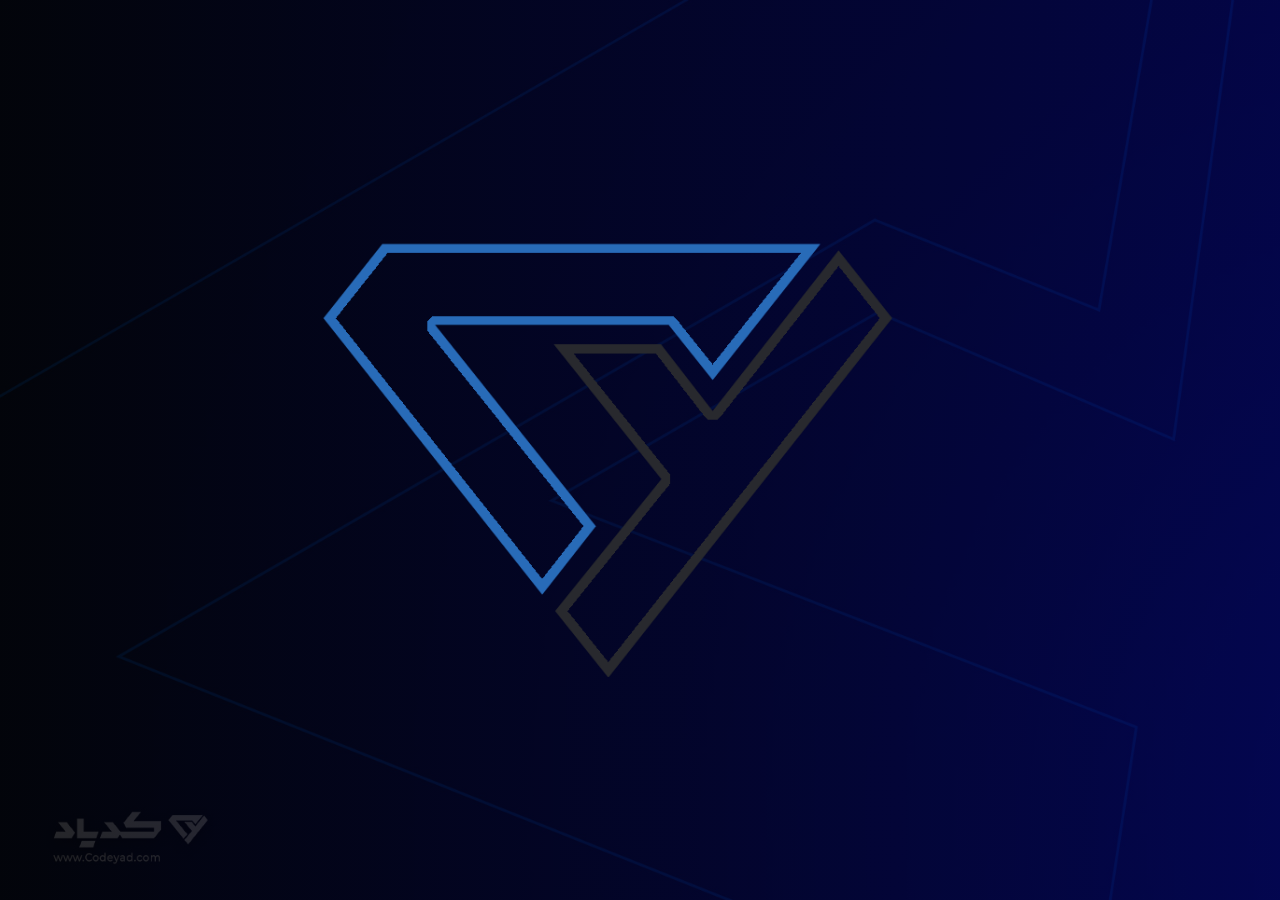
<file: assets/pages/animate.html>
<!DOCTYPE html>
<html lang="en">
<head>
  <meta charset="UTF-8">
  <meta name="viewport" content="width=device-width, initial-scale=1.0">
  <title>Document</title>
</head>

<style>

  *{
    margin: 0;
    padding: 0;
  }
  body{
    text-align: center;
    background: linear-gradient(to right , rgba(0, 0, 0, 0.8) , rgba(1, 1, 73, 0.8)) , url(/assets/images/بکگراند.jpg);
    background-size: cover;
  }

  .div{
    width: 95vw;
    height: 100vh;
    display: flex;
    flex-direction: column;
    align-items: center;
    justify-content: center;
  }

  img{
    width: 50%;
    animation-name:dropShadow ;
    animation-timing-function: linear;
    animation-iteration-count: infinite;
    animation-delay: 0;
    animation-direction: alternate;
    animation-duration: 2s;
  }


  @keyframes dropShadow {
    0%{filter: drop-shadow(0 0 30px rgb(255, 0, 0));}
    25%{filter: drop-shadow(0 0 30px rgb(255, 255, 255));}
    50%{filter: drop-shadow(0 0 30px rgb(0, 255, 0));}
    75%{filter: drop-shadow(0 0 30px rgb(255, 238, 0));}
    100%{filter: drop-shadow(0 0 30px rgb(0, 0, 0));} 
  }
 
</style>
<body>

  <div class="div">

    <img  src="/assets/images/logo-3.png" alt="">

  </div>

  
  
</body>
</html>
</file>
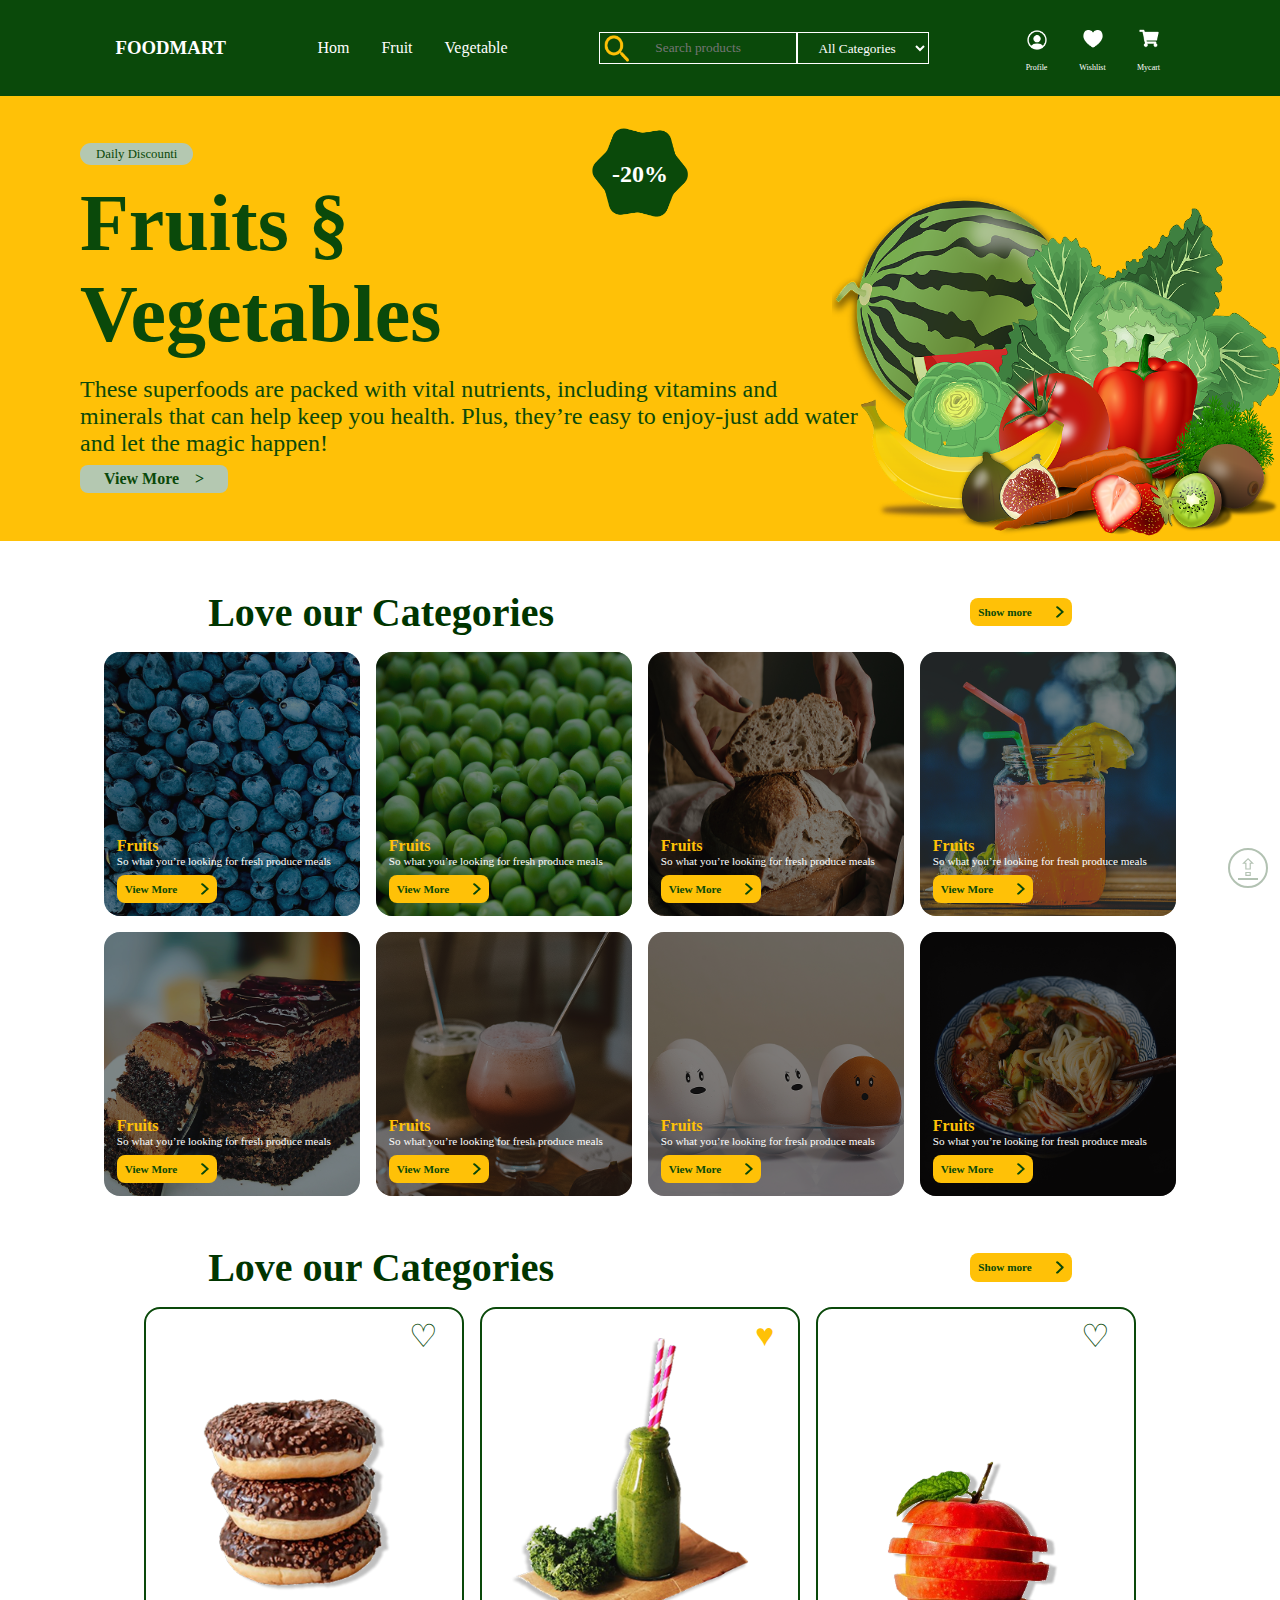
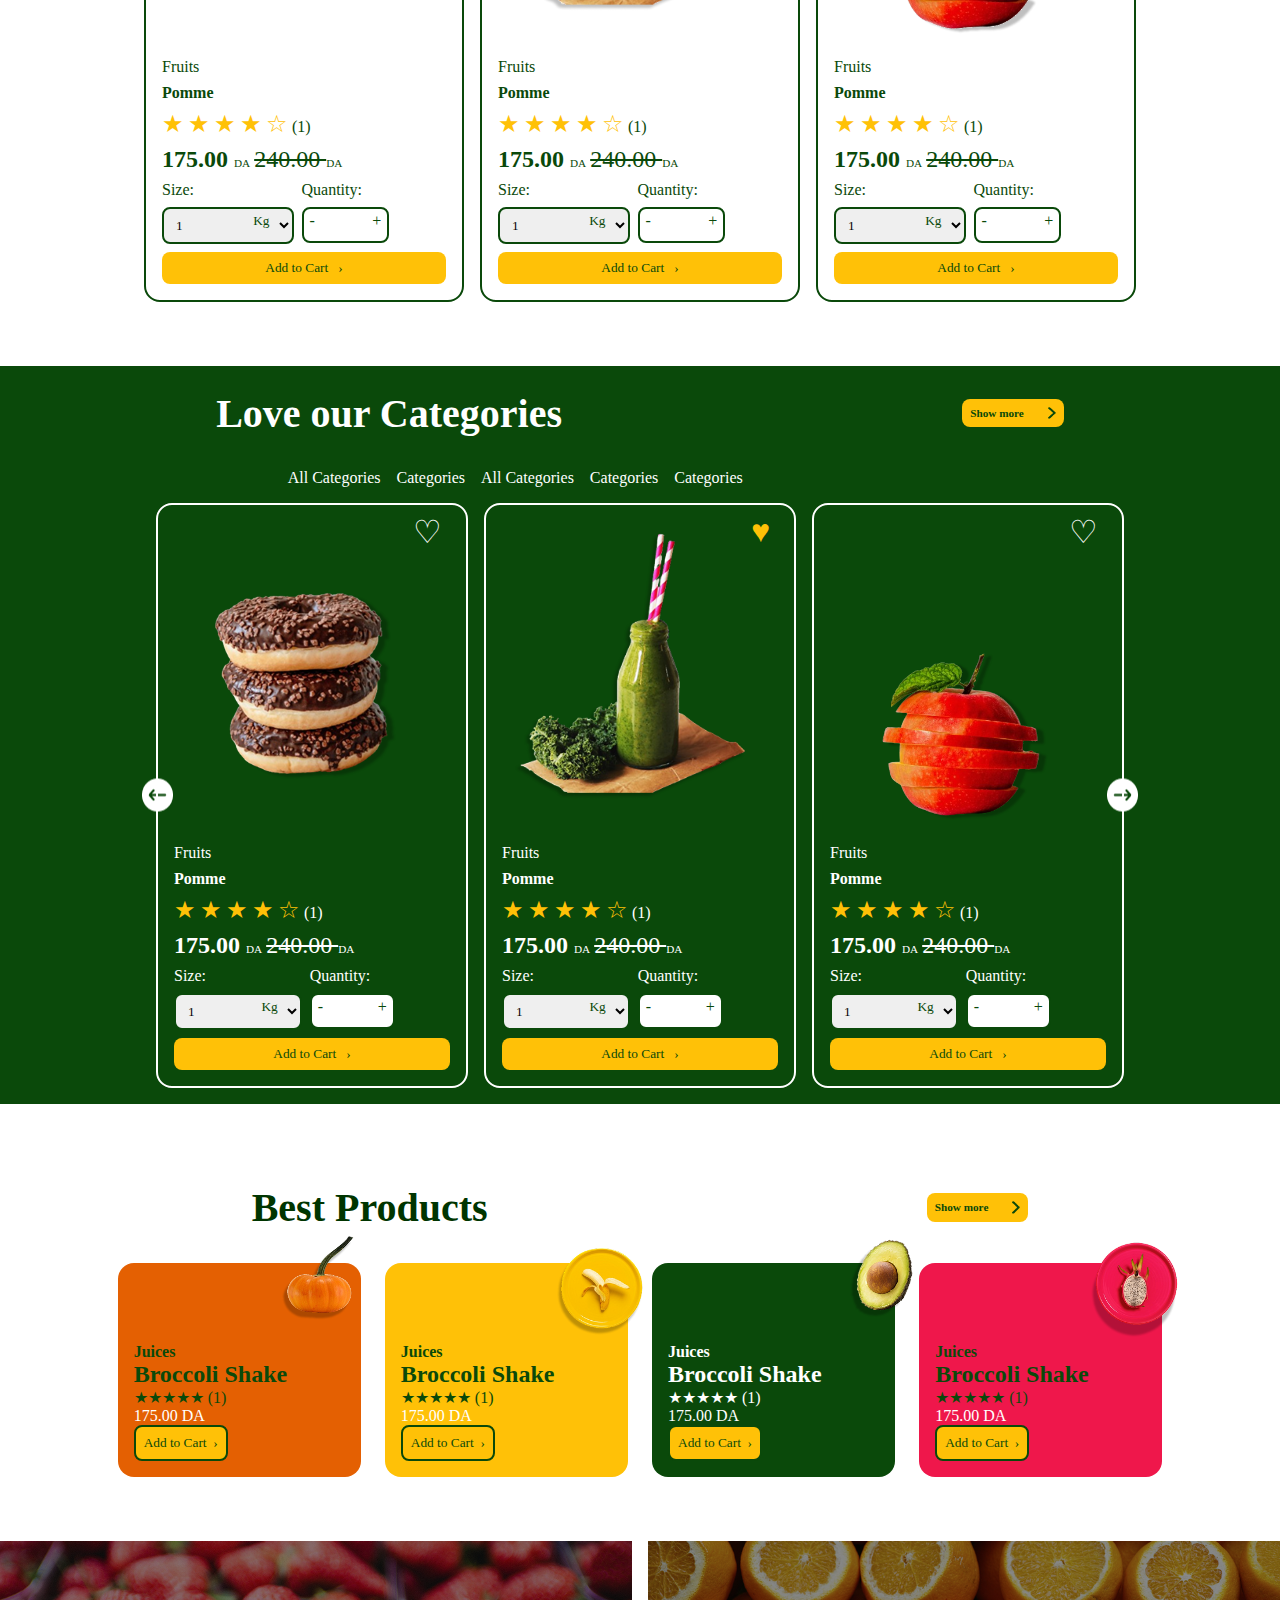
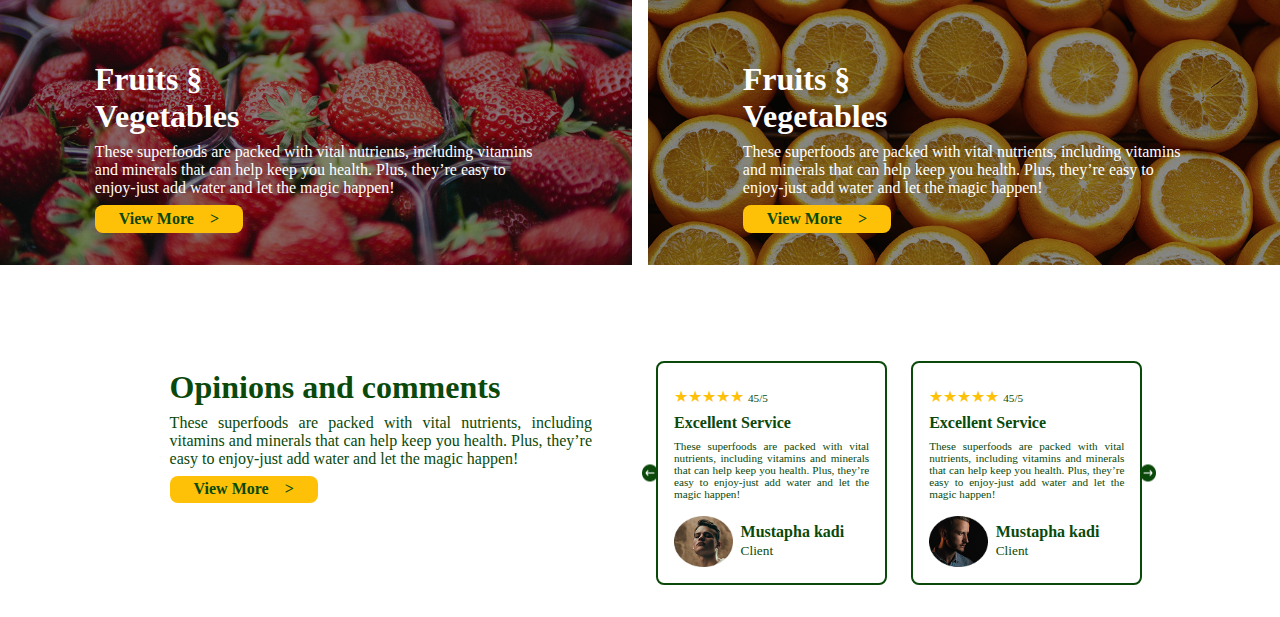
<file: assets/pages/endProject.html>
<!DOCTYPE html>
<html lang="en">

<head>
  <meta charset="UTF-8">
  <meta name="viewport" content="width=device-width, initial-scale=1.0">
  <title>Fruits & Vegetables</title>
  <link rel="icon" href="/assets/pages/favicon.ico">
  <link rel="stylesheet" href="/assets/css/endProject.css">
</head>

<body>

  <!-- header section start -->
  <header id="header">
    <!-- desktop navbar section -->
    <nav class="navbar">
      <h3>FOODMART</h3>
      <!-- menu section -->
      <ul class="menu">
        <li>Hom</li>
        <li>Fruit</li>
        <li>Vegetable</li>
      </ul>
      <!-- search box section -->
      <div class="searchBox">
        <input type="text" placeholder="Search products">
        <select name="" id="">
          <option value="">All Categories</option>
          <option value="">Categories1</option>
          <option value="">Categories2</option>
        </select>
        <img src="/assets/images/endProject/search.png" alt="">
      </div>
      <!-- operations section -->
      <section class="operation">
        <div class="iconBox">
          <img src="/assets/images/endProject/user.png" alt="">
          <label for="">Profile</label>
        </div>
        <div class="iconBox">
          <img src="/assets/images/endProject/icon _hurt_.png" alt="">
          <label for="">Wishlist</label>
        </div>
        <div class="iconBox">
          <img src="/assets/images/endProject/iconShopping-cart.png" alt="">
          <label for="">Mycart</label>
        </div>

      </section>
    </nav>




    <!-- banner section -->
    <section class="banner">
      <label class="badge" for="">Daily Discounti</label>
      <h1 class="title mt_2">Fruits § <br>
        Vegetables
      </h1>
      <p class="about mt_2">These superfoods are packed with vital nutrients, including vitamins
        and minerals that can help keep you health. Plus, they’re easy to
        enjoy-just add water and let the magic happen!
      </p>
      <button class="btnBanner mt_1">
        <span>View More</span>
        <span> > </span>
      </button>

      <div class="dicount">
        <img class="w_100" src="/assets/images/endProject/Star 1.png" alt="">
        <strong>-20%</strong>
      </div>

      <div class="fruitsBanner">
        <img src="/assets/images/endProject/fruit.png" alt="">
      </div>
    </section>
  </header>


  <!-- main section start -->
  <main class="container">

    <!-- product Introduction section -->
    <section class="productIntroduction">
      <div class="titleIntroduction">
        <strong class="textTitleInt">Love our Categories</strong>
        <button class="productBtn">
          <span>Show more</span>
          <img src="/assets/images/endProject/arrow.png" alt="">
        </button>

      </div>
      <div class="productsSection">
        <div class="productItem">
          <img class="productImg" src="/assets/images/endProject/pexels (8).png" alt="">
          <div class="productInformation">
            <h4>Fruits</h4>
            <p>So what you’re looking for
              fresh produce meals
            </p>
            <button>
              <span>View More</span>
              <img src="/assets/images/endProject/arrow.png" alt="">
            </button>
          </div>
          <div class="productCover"></div>
        </div>
        <div class="productItem">
          <img class="productImg" src="/assets/images/endProject/pexels (7).png" alt="">
          <div class="productInformation">
            <h4>Fruits</h4>
            <p>So what you’re looking for
              fresh produce meals
            </p>
            <button>
              <span>View More</span>
              <img src="/assets/images/endProject/arrow.png" alt="">
            </button>
          </div>
          <div class="productCover"></div>
        </div>
        <div class="productItem">
          <img class="productImg" src="/assets/images/endProject/pexels (6).png" alt="">
          <div class="productInformation">
            <h4>Fruits</h4>
            <p>So what you’re looking for
              fresh produce meals
            </p>
            <button>
              <span>View More</span>
              <img src="/assets/images/endProject/arrow.png" alt="">
            </button>
          </div>
          <div class="productCover"></div>
        </div>
        <div class="productItem">
          <img class="productImg" src="/assets/images/endProject/pexels (5).png" alt="">
          <div class="productInformation">
            <h4>Fruits</h4>
            <p>So what you’re looking for
              fresh produce meals
            </p>
            <button>
              <span>View More</span>
              <img src="/assets/images/endProject/arrow.png" alt="">
            </button>
          </div>
          <div class="productCover"></div>
        </div>
        <div class="productItem">
          <img class="productImg" src="/assets/images/endProject/pexels (4).png" alt="">
          <div class="productInformation">
            <h4>Fruits</h4>
            <p>So what you’re looking for
              fresh produce meals
            </p>
            <button>
              <span>View More</span>
              <img src="/assets/images/endProject/arrow.png" alt="">
            </button>
          </div>
          <div class="productCover"></div>
        </div>
        <div class="productItem">
          <img class="productImg" src="/assets/images/endProject/pexels (3).png" alt="">
          <div class="productInformation">
            <h4>Fruits</h4>
            <p>So what you’re looking for
              fresh produce meals
            </p>
            <button>
              <span>View More</span>
              <img src="/assets/images/endProject/arrow.png" alt="">
            </button>
          </div>
          <div class="productCover"></div>
        </div>
        <div class="productItem">
          <img class="productImg" src="/assets/images/endProject/pexels (2).png" alt="">
          <div class="productInformation">
            <h4>Fruits</h4>
            <p>So what you’re looking for
              fresh produce meals
            </p>
            <button>
              <span>View More</span>
              <img src="/assets/images/endProject/arrow.png" alt="">
            </button>
          </div>
          <div class="productCover"></div>
        </div>
        <div class="productItem">
          <img class="productImg" src="/assets/images/endProject/pexels (1).png" alt="">
          <div class="productInformation">
            <h4>Fruits</h4>
            <p>So what you’re looking for
              fresh produce meals
            </p>
            <button>
              <span>View More</span>
              <img src="/assets/images/endProject/arrow.png" alt="">
            </button>
          </div>
          <div class="productCover"></div>
        </div>
      </div>

    </section>

    <!-- best sellers section -->
    <section class="productIntroduction">
      <div class="titleIntroduction">
        <strong class="textTitleInt">Love our Categories</strong>
        <button class="productBtn">
          <span>Show more</span>
          <img src="/assets/images/endProject/arrow.png" alt="">
        </button>
      </div>

      <section class="cardSction d_flex
      justify_content_center
      gap_2">

        <div
          class="cardItem text_green border_green rounded_2 d_flex align_items_center justify_content_space flex_direction_column p_2 w_25 p_relative">
          <img class="w_100" src="/assets/images/endProject/card (3).png" alt="">
          <div class="cardInformation w_100 d_flex flex_direction_column gap_1">
            <span>Fruits</span>
            <strong>Pomme</strong>
            <div class="starBox">
              <span class="star text_yellow text_3">&#9733;</span>
              <span class="star text_yellow text_3">&#9733;</span>
              <span class="star text_yellow text_3">&#9733;</span>
              <span class="star text_yellow text_3">&#9733;</span>
              <span class="star text_yellow text_3">&#9734;</span>
              <span class="star text_2 ">(1)</span>
            </div>
            <div class="sellBox">
              <b class="text_3">175.00 </b>
              <small class="text_1">DA</small>
              <del class="text_3">240.00 </del>
              <small class="text_1">DA</small>
            </div>
            <div class="inputBox d_flex gap_1 w_80">
              <div class="sizeBox w_60">
                <label for="">Size:</label>
                <div class="p_relative">
                  <select class="p_1 rounded_1 w_100 mt_1 border_green" name="" id="">
                    <option value="">1</option>
                    <option value="">2</option>
                    <option value="">3</option>
                  </select>
                  <small class="p_h_center right_2">Kg</small>
                </div>

              </div>
              <div class="quantityBox w_40 ">
                <label for="">Quantity:</label>
                <div class="p_relative">
                  <input class="p_1 rounded_1 w_100 mt_1 border_green text_center" type="number">
                  <small class="p_h_center right_1 pointer text_2">+</small>
                  <small class="p_h_center left_1 pointer text_2">-</small>
                </div>
              </div>
            </div>
            <button class="cardBtn text_yellow text_green rounded_1 bg_yellow p_1 border_none">Add to Cart &nbsp;
              ›</button>

          </div>
          <span class="heart  p_absolute text_4 top_1 right_2"> &#9825;</span>

        </div>
        <div
          class="cardItem text_green border_green rounded_2 d_flex align_items_center justify_content_space flex_direction_column p_2 w_25 p_relative">
          <img class="w_100" src="/assets/images/endProject/card (2).png" alt="">
          <div class="cardInformation w_100 d_flex flex_direction_column gap_1">
            <span>Fruits</span>
            <strong>Pomme</strong>
            <div class="starBox">
              <span class="star text_yellow text_3">&#9733;</span>
              <span class="star text_yellow text_3">&#9733;</span>
              <span class="star text_yellow text_3">&#9733;</span>
              <span class="star text_yellow text_3">&#9733;</span>
              <span class="star text_yellow text_3">&#9734;</span>
              <span class="star text_2 ">(1)</span>
            </div>
            <div class="sellBox">
              <b class="text_3">175.00 </b>
              <small class="text_1">DA</small>
              <del class="text_3">240.00 </del>
              <small class="text_1">DA</small>
            </div>
            <div class="inputBox d_flex gap_1 w_80">
              <div class="sizeBox w_60">
                <label for="">Size:</label>
                <div class="p_relative">
                  <select class="p_1 rounded_1 w_100 mt_1 border_green" name="" id="">
                    <option value="">1</option>
                    <option value="">2</option>
                    <option value="">3</option>
                  </select>
                  <small class="p_h_center right_2">Kg</small>
                </div>

              </div>
              <div class="quantityBox w_40 ">
                <label for="">Quantity:</label>
                <div class="p_relative">
                  <input class="p_1 rounded_1 w_100 mt_1 border_green text_center" type="number">
                  <small class="p_h_center right_1 pointer text_2">+</small>
                  <small class="p_h_center left_1 pointer text_2">-</small>
                </div>
              </div>
            </div>
            <button class="cardBtn text_yellow text_green rounded_1 bg_yellow p_1 border_none">Add to Cart &nbsp;
              ›</button>

          </div>
          <span class="heart text_yellow p_absolute text_4 top_1 right_2">&hearts; </span>

        </div>
        <div
          class="cardItem text_green border_green rounded_2 d_flex align_items_center justify_content_space flex_direction_column p_2 w_25 p_relative">
          <img class="w_100" src="/assets/images/endProject/card (1).png" alt="">
          <div class="cardInformation w_100 d_flex flex_direction_column gap_1">
            <span>Fruits</span>
            <strong>Pomme</strong>
            <div class="starBox">
              <span class="star text_yellow text_3">&#9733;</span>
              <span class="star text_yellow text_3">&#9733;</span>
              <span class="star text_yellow text_3">&#9733;</span>
              <span class="star text_yellow text_3">&#9733;</span>
              <span class="star text_yellow text_3">&#9734;</span>
              <span class="star text_2 ">(1)</span>
            </div>
            <div class="sellBox">
              <b class="text_3">175.00 </b>
              <small class="text_1">DA</small>
              <del class="text_3">240.00 </del>
              <small class="text_1">DA</small>
            </div>
            <div class="inputBox d_flex gap_1 w_80">
              <div class="sizeBox w_60">
                <label for="">Size:</label>
                <div class="p_relative">
                  <select class="p_1 rounded_1 w_100 mt_1 border_green" name="" id="">
                    <option value="">1</option>
                    <option value="">2</option>
                    <option value="">3</option>
                  </select>
                  <small class="p_h_center right_2">Kg</small>
                </div>

              </div>
              <div class="quantityBox w_40 ">
                <label for="">Quantity:</label>
                <div class="p_relative">
                  <input class="p_1 rounded_1 w_100 mt_1 border_green text_center" type="number">
                  <small class="p_h_center right_1 pointer text_2">+</small>
                  <small class="p_h_center left_1 pointer text_2">-</small>
                </div>
              </div>
            </div>
            <button class="cardBtn text_yellow text_green rounded_1 bg_yellow p_1 border_none">Add to Cart &nbsp;
              ›</button>

          </div>
          <span class="heart  p_absolute text_4 top_1 right_2"> &#9825;</span>

        </div>

      </section>




    </section>


    <!-- categories section -->
    <section class="productIntroduction bg_green mt_5 p_2 ">
      <div class="titleIntroduction mt_1 ">
        <strong class="textTitleInt text_white">Love our Categories</strong>
        <button class="productBtn">
          <span>Show more</span>
          <img src="/assets/images/endProject/arrow.png" alt="">
        </button>
      </div>

      <ul class="d_flex justify_content_center gap_2 w_80 list_style_none text_white p_2">
        <li class="click pointer" tabindex="1">All Categories </li>
        <li class="click pointer" tabindex="1">Categories </li>
        <li class="click pointer" tabindex="1">All Categories </li>
        <li class="click pointer" tabindex="1">Categories </li>
        <li class="click pointer" tabindex="1">Categories </li>
      </ul>

      <section class="cardSction d_flex
      justify_content_center
      gap_2">

        <div
          class="cardItem text_white  border_white rounded_2 d_flex align_items_center justify_content_space flex_direction_column p_2 w_25 p_relative">
          <img class="w_100" src="/assets/images/endProject/card (3).png" alt="">
          <div class="cardInformation w_100 d_flex flex_direction_column gap_1">
            <span>Fruits</span>
            <strong>Pomme</strong>
            <div class="starBox">
              <span class="star text_yellow text_3">&#9733;</span>
              <span class="star text_yellow text_3">&#9733;</span>
              <span class="star text_yellow text_3">&#9733;</span>
              <span class="star text_yellow text_3">&#9733;</span>
              <span class="star text_yellow text_3">&#9734;</span>
              <span class="star text_2 ">(1)</span>
            </div>
            <div class="sellBox">
              <b class="text_3">175.00 </b>
              <small class="text_1">DA</small>
              <del class="text_3">240.00 </del>
              <small class="text_1">DA</small>
            </div>
            <div class="inputBox text_white d_flex gap_1 w_80">
              <div class="sizeBox w_60">
                <label for="">Size:</label>
                <div class="p_relative text_green">
                  <select class="p_1 rounded_1 w_100 mt_1 border_green" name="" id="">
                    <option value="">1</option>
                    <option value="">2</option>
                    <option value="">3</option>
                  </select>
                  <small class="p_h_center right_2">Kg</small>
                </div>

              </div>
              <div class="quantityBox w_40 ">
                <label for="">Quantity:</label>
                <div class="p_relative text_green">
                  <input class="p_1 rounded_1 w_100 mt_1 border_green text_center" type="number">
                  <small class="p_h_center right_1 pointer text_2">+</small>
                  <small class="p_h_center left_1 pointer text_2">-</small>
                </div>
              </div>
            </div>
            <button class="cardBtn text_yellow text_green rounded_1 bg_yellow p_1 border_none">Add to Cart &nbsp;
              ›</button>

          </div>
          <span class="heart  p_absolute text_4 top_1 right_2"> &#9825;</span>
          <img class="p_h_center left_m1" src="/assets/images/endProject/arrow2(1).png" alt="">

        </div>
        <div
          class="cardItem text_white  border_white rounded_2 d_flex align_items_center justify_content_space flex_direction_column p_2 w_25 p_relative">
          <img class="w_100" src="/assets/images/endProject/card (2).png" alt="">
          <div class="cardInformation w_100 d_flex flex_direction_column gap_1">
            <span>Fruits</span>
            <strong>Pomme</strong>
            <div class="starBox">
              <span class="star text_yellow text_3">&#9733;</span>
              <span class="star text_yellow text_3">&#9733;</span>
              <span class="star text_yellow text_3">&#9733;</span>
              <span class="star text_yellow text_3">&#9733;</span>
              <span class="star text_yellow text_3">&#9734;</span>
              <span class="star text_2 ">(1)</span>
            </div>
            <div class="sellBox">
              <b class="text_3">175.00 </b>
              <small class="text_1">DA</small>
              <del class="text_3">240.00 </del>
              <small class="text_1">DA</small>
            </div>
            <div class="inputBox text_white d_flex gap_1 w_80">
              <div class="sizeBox w_60">
                <label for="">Size:</label>
                <div class="p_relative text_green">
                  <select class="p_1 rounded_1 w_100 mt_1 border_green" name="" id="">
                    <option value="">1</option>
                    <option value="">2</option>
                    <option value="">3</option>
                  </select>
                  <small class="p_h_center right_2">Kg</small>
                </div>

              </div>
              <div class="quantityBox w_40 ">
                <label for="">Quantity:</label>
                <div class="p_relative text_green">
                  <input class="p_1 rounded_1 w_100 mt_1 border_green text_center" type="number">
                  <small class="p_h_center right_1 pointer text_2">+</small>
                  <small class="p_h_center left_1 pointer text_2">-</small>
                </div>
              </div>
            </div>
            <button class="cardBtn text_yellow text_green rounded_1 bg_yellow p_1 border_none">Add to Cart &nbsp;
              ›</button>

          </div>
          <span class="heart text_yellow p_absolute text_4 top_1 right_2">&hearts; </span>

        </div>
        <div
          class="cardItem text_white  border_white rounded_2 d_flex align_items_center justify_content_space flex_direction_column p_2 w_25 p_relative">
          <img class="w_100" src="/assets/images/endProject/card (1).png" alt="">
          <div class="cardInformation w_100 d_flex flex_direction_column gap_1">
            <span>Fruits</span>
            <strong>Pomme</strong>
            <div class="starBox">
              <span class="star text_yellow text_3">&#9733;</span>
              <span class="star text_yellow text_3">&#9733;</span>
              <span class="star text_yellow text_3">&#9733;</span>
              <span class="star text_yellow text_3">&#9733;</span>
              <span class="star text_yellow text_3">&#9734;</span>
              <span class="star text_2 ">(1)</span>
            </div>
            <div class="sellBox">
              <b class="text_3">175.00 </b>
              <small class="text_1">DA</small>
              <del class="text_3">240.00 </del>
              <small class="text_1">DA</small>
            </div>
            <div class="inputBox text_white d_flex gap_1 w_80">
              <div class="sizeBox w_60">
                <label for="">Size:</label>
                <div class="p_relative text_green">
                  <select class="p_1 rounded_1 w_100 mt_1 border_green" name="" id="">
                    <option value="">1</option>
                    <option value="">2</option>
                    <option value="">3</option>
                  </select>
                  <small class="p_h_center right_2">Kg</small>
                </div>

              </div>
              <div class="quantityBox w_40 ">
                <label for="">Quantity:</label>
                <div class="p_relative text_green">
                  <input class="p_1 rounded_1 w_100 mt_1 border_green text_center" type="number">
                  <small class="p_h_center right_1 pointer text_2">+</small>
                  <small class="p_h_center left_1 pointer text_2">-</small>
                </div>
              </div>
            </div>
            <button class="cardBtn text_yellow text_green rounded_1 bg_yellow p_1 border_none">Add to Cart &nbsp;
              ›</button>

          </div>
          <span class="heart  p_absolute text_4 top_1 right_2"> &#9825;</span>
          <img class="p_h_center right_m1 z_index1" src="/assets/images/endProject/arrow3(1).png" alt="">


        </div>

      </section>
    </section>

    <!-- best products -->
    <section class="bg_white p_3">
      <div class="titleIntroduction">
        <strong class="textTitleInt">Best Products</strong>
        <button class="productBtn">
          <span>Show more</span>
          <img src="/assets/images/endProject/arrow.png" alt="">
        </button>
      </div>


      <div class="d_flex justify_content_center gap_3 mt_3">
        <div class="card_container p_relative bg_orange w_20 rounded_2 p_2">
          <div class="text_green text_2 text_bold mt_5">Juices</div>
          <div class="text_green text_3 text_bold">Broccoli Shake</div>
          <div class="text_green  text_2">★★★★★ (1)</div>
          <div class="text_white text_2">175.00 DA</div>
          <button class="cardBtn  text_green rounded_1 bg_yellow p_1 border_green gap_3">Add to Cart &nbsp;›</button>
          <img src="/assets/images/endProject/fruit (4).png" alt="Banana" class="card_image p_absolute w_60">
        </div>
        <div class="card_container p_relative bg_yellow w_20 rounded_2 p_2">
          <div class="text_green text_2 text_bold mt_5">Juices</div>
          <div class="text_green text_3 text_bold">Broccoli Shake</div>
          <div class="text_green  text_2">★★★★★ (1)</div>
          <div class="text_white text_2">175.00 DA</div>
          <button class="cardBtn  text_green rounded_1 bg_yellow p_1 border_green gap_3">Add to Cart &nbsp;›</button>
          <img src="/assets/images/endProject/fruit (1).png" alt="Banana" class="card_image p_absolute w_50">
        </div>
        <div class="card_container p_relative text_white bg_green w_20 rounded_2 p_2">
          <div class="text_2 text_bold mt_5">Juices</div>
          <div class="text_3 text_bold">Broccoli Shake</div>
          <div class=" text_2">★★★★★ (1)</div>
          <div class="text_white text_2">175.00 DA</div>
          <button class="cardBtn  text_green rounded_1 bg_yellow p_1 border_green gap_3">Add to Cart &nbsp;›</button>
          <img src="/assets/images/endProject/fruit (3).png" alt="Banana" class="card_image p_absolute w_60">
        </div>
        <div class="card_container p_relative bg_pink w_20 rounded_2 p_2">
          <div class="text_green text_2 text_bold mt_5">Juices</div>
          <div class="text_green text_3 text_bold">Broccoli Shake</div>
          <div class="text_green  text_2">★★★★★ (1)</div>
          <div class="text_white text_2">175.00 DA</div>
          <button class="cardBtn  text_green rounded_1 bg_yellow p_1 border_green gap_3">Add to Cart &nbsp;›</button>
          <img src="/assets/images/endProject/fruit (2).png" alt="Banana" class="card_image p_absolute w_50">
        </div>
      </div>
    </section>

    <!-- main banner -->
    <section class="d_flex gap_2 mt_3">
      <div class="mainBannerBoxLeft ">
        <div class="w_70">
          <h1 class="text_4 mt_1">Fruits § <br>
            Vegetables
          </h1>
          <p class="text_2 mt_1">These superfoods are packed with vital nutrients, including vitamins
            and minerals that can help keep you health. Plus, they’re easy to
            enjoy-just add water and let the magic happen!
          </p>
          <button class="btnBanner bg_yellow mt_1 text_green">
            <span>View More</span>
            <span> > </span>
          </button>
        </div>
      </div>
      <div class="mainBannerBoxRight ">
        <div class="w_70">
          <h1 class="text_4 mt_1">Fruits § <br>
            Vegetables
          </h1>
          <p class="text_2 mt_1">These superfoods are packed with vital nutrients, including vitamins
            and minerals that can help keep you health. Plus, they’re easy to
            enjoy-just add water and let the magic happen!
          </p>
          <button class="btnBanner bg_yellow mt_1 text_green">
            <span>View More</span>
            <span> > </span>
          </button>
        </div>
      </div>
    </section>

    <!-- Opinions and comments -->

    <section class="d_flex justify_content_center align_items_ gap_4 mt_5 p_3 text_green">
      <div class="w_40 p_inline_3">
        <h1 class="text_4 mt_1">Opinions and comments
        </h1>
        <p class="text_2 mt_1 text_justify">These superfoods are packed with vital nutrients, including vitamins
          and minerals that can help keep you health. Plus, they’re easy to
          enjoy-just add water and let the magic happen!
        </p>
        <button class="btnBanner bg_yellow mt_1 text_green">
          <span>View More</span>
          <span> > </span>
        </button>
      </div>

      <div class="w_40 d_flex gap_3">
        <!-- Excellent Service 1 -->
        <div class="border_green rounded_1 p_2 p_relative">
          <div class="text_yellow  text_2 mt_1">★★★★★ <span class="text_green text_1">45/5</span></div>
          <div class="text_green text_2 text_bold mt_1">Excellent Service</div>
          <p class="text_justify mt_1 text_1">
            These superfoods are packed with vital nutrients, including vitamins
            and minerals that can help keep you health. Plus, they’re easy to
            enjoy-just add water and let the magic happen!
          </p>
          <div  class="d_flex gap_1 align_items_center mt_2">
            <img class="w_30" src="/assets/images/endProject/Ellipse 1.png" alt="">
            <div>
              <b class="text_2">Mustapha kadi </b> <br>
              <small>Client</small>
            </div>
          </div>
          <img class="p_h_center left_m1 arrowIcon" src="/assets/images/endProject/Vector (1).png" alt="">
        </div>
        
        <!-- Excellent Service 2 -->
        <div class="border_green rounded_1 p_2 p_relative">
          <div class="text_yellow  text_2 mt_1">★★★★★ <span class="text_green text_1">45/5</span></div>
          <div class="text_green text_2 text_bold mt_1">Excellent Service</div>
          <p class="text_justify mt_1 text_1">
            These superfoods are packed with vital nutrients, including vitamins
            and minerals that can help keep you health. Plus, they’re easy to
            enjoy-just add water and let the magic happen!
          </p>
          <div  class="d_flex gap_1 align_items_center mt_2">
            <img class="w_30" src="/assets/images/endProject/Ellipse 2.png" alt="">
            <div>
              <b class="text_2">Mustapha kadi </b> <br>
              <small>Client</small>
            </div>
          </div>
          <img class="p_h_center right_m1 arrowIcon" src="/assets/images/endProject/Vector (2).png" alt="">
        </div>
      </div>
    </section>

    <!-- Scroll to Top Button -->
    <a class="topScroll" href="#header">
      ⇪
    </a>






  </main>



</body>

</html>
</file>
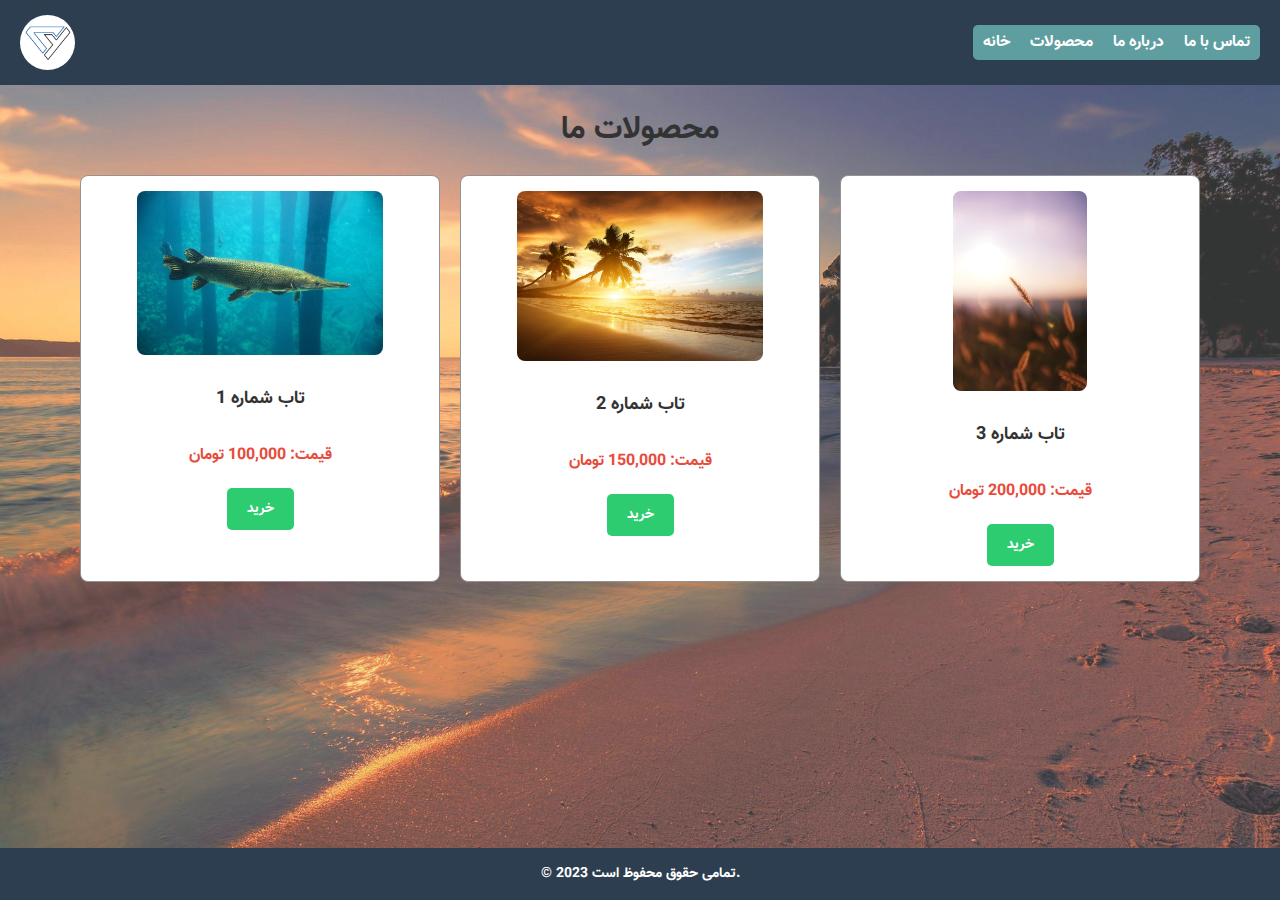
<file: assets/pages/flexPage.html>
<!DOCTYPE html>
<html lang="fa">
<head>
    <meta charset="UTF-8">
    <meta name="viewport" content="width=device-width, initial-scale=1.0">
    <title>صفحه وب با Flexbox</title>
    <link rel="stylesheet" href="/assets/css/flexPage.css">
</head>
<body>
    <section class="app-container">
        <!-- Header -->
        <header class="header">
            <div class="logo">
                <img src="/assets/images/logo-3.png" alt="">
            </div>
            <nav class="menu">
                <ul>
                    <li><a href="#">خانه</a></li>
                    <li><a href="#">محصولات</a></li>
                    <li><a href="#">درباره ما</a></li>
                    <li><a href="#">تماس با ما</a></li>
                </ul>
            </nav>
        </header>

        <!-- Main Content -->
        <main class="main-content">
            <h1>محصولات ما</h1>

            <div class="product-cards-container">
                <!-- Card 1 -->
                <div class="product-card">
                    <img src="/assets/images/09.jpg" alt="تاب 1" class="product-image" >
                    <h3 class="product-title">تاب شماره 1</h3>
                    <p class="product-price">قیمت: 100,000 تومان</p>
                    <button class="buy-button">خرید</button>
                </div>

                <!-- Card 2 -->
                <div class="product-card">
                    <img src="/assets/images/13.jpg" alt="تاب 2" class="product-image" >
                    <h3 class="product-title">تاب شماره 2</h3>
                    <p class="product-price">قیمت: 150,000 تومان</p>
                    <button class="buy-button">خرید</button>
                </div>

                <!-- Card 3 -->
                <div class="product-card">
                    <img src="/assets/images/20.jpg" alt="تاب 3" class="product-image" >
                    <h3 class="product-title">تاب شماره 3</h3>
                    <p class="product-price">قیمت: 200,000 تومان</p>
                    <button class="buy-button">خرید</button>
                </div>

            </div>
        </main>

        <!-- Footer -->
        <footer id="footer" class="footer">
            <p>&copy; 2023 تمامی حقوق محفوظ است.</p>
        </footer>
    </section>
</body>
</html>
</file>
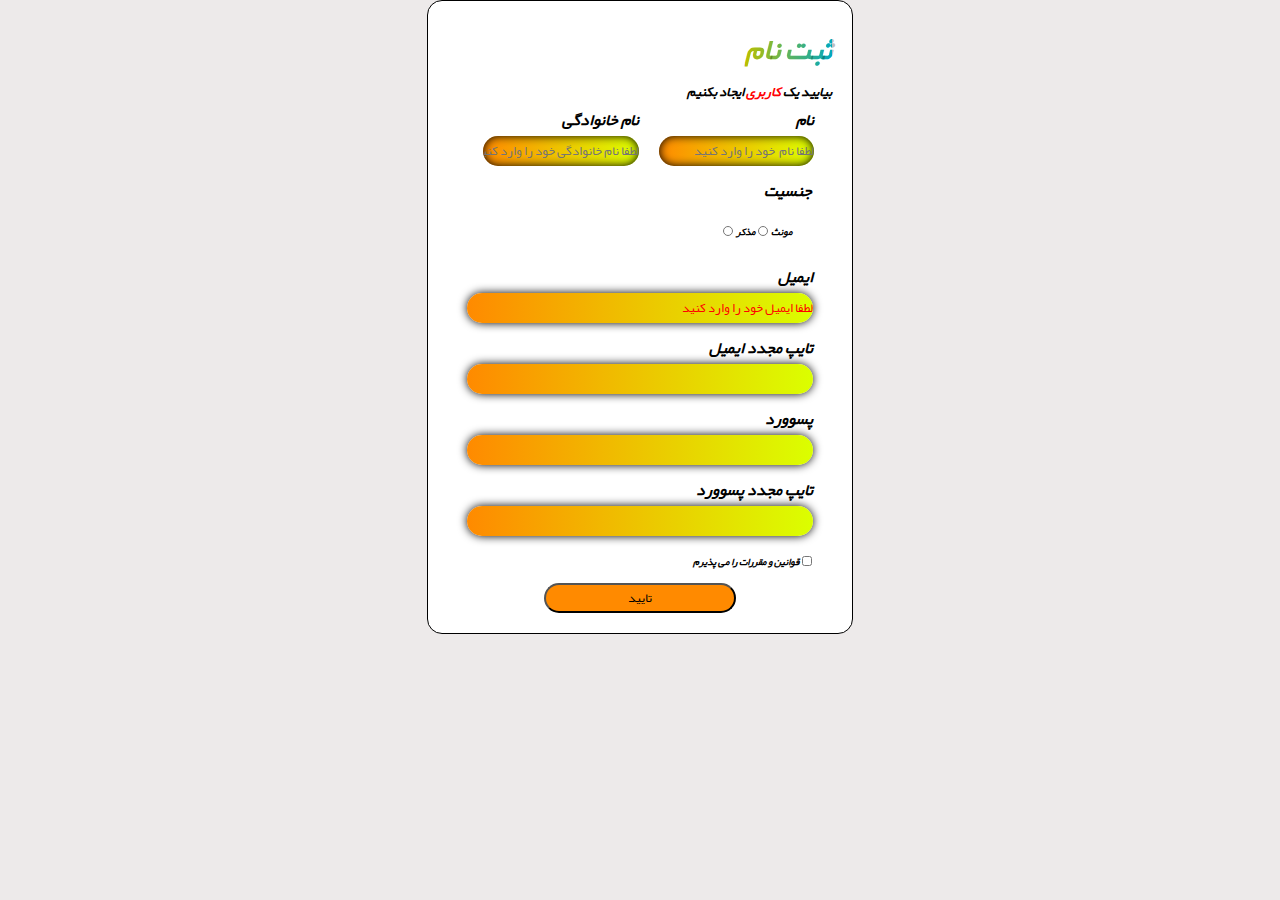
<file: assets/pages/register.html>
<!DOCTYPE html>
<html lang="en">
  <head>
    <meta charset="UTF-8" />
    <meta name="viewport" content="width=device-width, initial-scale=1.0" />
    <title>Document</title>
    <link rel="stylesheet" href="/assets/style.css" />
  </head>

  <body>
    <section class="registerSection">
      <div class="title">
        <h1>ثبت نام</h1>
        <h5>بیایید یک <span>کاربری</span> ایجاد بکنیم</h5>
      </div>

      <!-- تگهای مربوط به فرم ثبت نام -->

      <form class="formSection" action="/index.html">
        <!-- فیلهای مربوط به نام و نام خانوادگی -->
        <div>
          <div class="halfInput">
            <label>نام</label><br />
            <input
              placeholder="لطفا نام  خود را وارد کنید"
              type="text"
              required
            />
          </div>

          <div class="halfInput">
            <label>نام خانوادگی</label><br />
            <input
              placeholder="لطفا نام خانوادگی خود را وارد کنید"
              type="text"
            />
          </div>
        </div>

        <!-- فیلدهای مربوط به جنسیت -->
        <div class="radioSection">
          <label>جنسیت</label><br />

          <div class="radiobox">
            <div class="checkboxsection">
              <label>مونث</label>
              <input class="checkbox" type="radio" name="Gender" />
              <label>مذکر</label>
              <input class="checkbox" type="radio" name="Gender" />
            </div>
          </div>
        </div>

        <div class="lineInput">
          <label>ایمیل</label><br />
          <input placeholder="لطفا ایمیل خود را وارد کنید" type="email" />
        </div>
        <div class="lineInput">
          <label>تایپ مجدد ایمیل</label><br />
          <input type="email" />
        </div>
        <div class="lineInput">
          <label>پسوورد</label><br />
          <input type="password" />
        </div>
        <div class="lineInput">
          <label>تایپ مجدد پسوورد</label><br />
          <input type="password" />
        </div>
        <div class="checkboxsection">
          <input
            style="filter: drop-shadow(10px)"
            class="checkbox"
            type="checkbox"
          />
          <label>قوانین و مقررات را می پذیرم</label><br />
        </div>

        <div>
          <button type="submit">تایید</button>
          <!-- <input value="Sign Up" type="submit"> -->
        </div>
      </form>
    </section>
  </body>
</html>
</file>
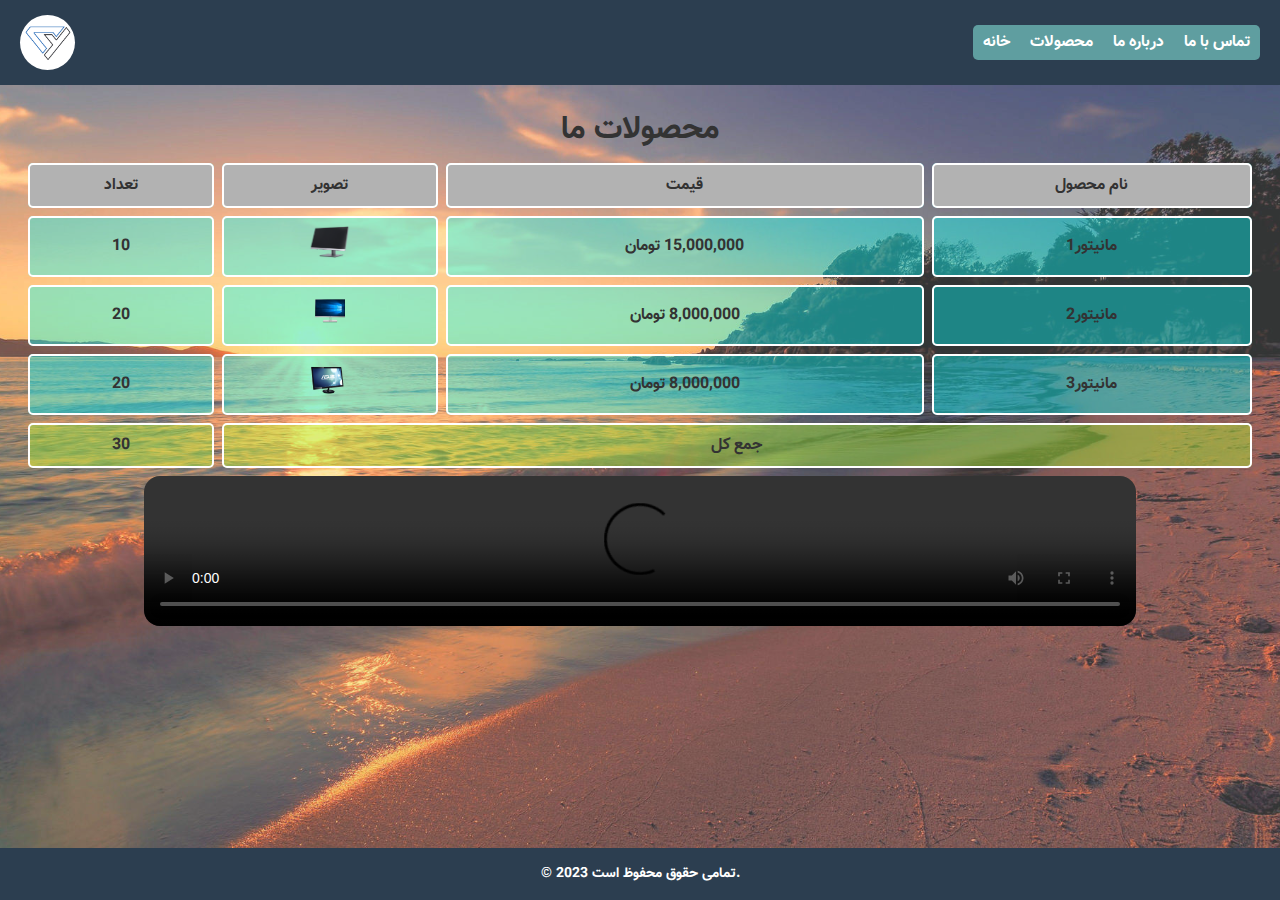
<file: assets/pages/table.html>
<!DOCTYPE html>
<html lang="en">
  <head>
    <meta charset="UTF-8" />
    <meta name="viewport" content="width=device-width, initial-scale=1.0" />
    <link rel="stylesheet" href="/assets/css/flexPage.css" />
    <link rel="stylesheet" href="/assets/css/table.css" />
    <title>Document</title>
  </head>
  <body>
    <section class="app-container">
      <!-- Header -->
      <header class="header">
        <div class="logo">
          <img src="/assets/images/logo-3.png" alt="" />
        </div>

        <!-- desktop menu -->
        <nav class="menu">
          <ul>
            <li><a href="#">خانه</a></li>
            <li><a href="#">محصولات</a></li>
            <li><a href="#">درباره ما</a></li>
            <li><a href="#">تماس با ما</a></li>
          </ul>
        </nav>


        <!-- mobile menu -->
        <details class="mobileMenu d_mobile ">
          <summary>
            <img class="color_white" width="25px" src="/assets/images/svg/menu-alt-svgrepo-com.svg" alt="">
          </summary>
          <ul class="p_absolute  right_1 z_index1">
            <li class="d_block"><a href="#">خانه</a></li>
            <li class="d_block"><a href="#">محصولات</a></li>
            <li class="d_block"><a href="#">درباره ما</a></li>
            <li class="d_block"><a href="#">تماس با ما</a></li>
          </ul>
        </details>
      </header>

      <!-- Main Content -->
      <main class="p_relative main-content">
        <h1>محصولات ما</h1>

        <table dir="rtl">
          <thead class="p_sticky">
            <tr class="border-1 mt_1 ">
              <th>نام محصول</th>
              <th>قیمت</th>
              <th>تصویر</th>
              <th>تعداد</th>
            </tr>
          </thead>
          <tbody>
            <tr class="border-1 mt_1">
              <td>مانیتور1</td>
              <td>15,000,000 تومان</td>
              <td>
                <a href="#product1">
                  <img
                    class="height_2 scale_3"
                    src="/assets/images/hp.png"
                    alt=""
                  />
                </a>
              </td>
              <td>10</td>
            </tr>
            <tr class="border-1 mt_1">
              <td>مانیتور2</td>
              <td>8,000,000 تومان</td>
              <td >
                <a href="#product2">
                  <img
                    class="height_2 scale_3"
                    src="/assets/images/hp2.png"
                    alt=""
                  />
                </a>
              </td>
              <td>20</td>
            </tr>
            <tr class="border-1 mt_1">
              <td>مانیتور3</td>
              <td>8,000,000 تومان</td>
              <td>
                <a href="#product3">
                  <img
                    class="height_2 scale_3"
                    src="/assets/images/asus3.png"
                    alt=""
                  />
                </a>
              </td>
              <td>20</td>
            </tr>
          </tbody>
          <tfoot class="">
            <tr  class="border-1 mt_1 w_10_rem bg_green">
              <td  colspan="3">جمع کل</td>
              <td>30</td>
            </tr>
          </tfoot>
        </table>

        <div
          id="product1"
          class="productModal  d_flex align_items_center justify_content_center top_0 p_absolute w_100 h_100 left_0 background_blur_black"
        >
          <img class="w_50 drop_shadow" src="/assets/images/hp.png" alt="" />

          <a class="top_0 left_0  p_absolute close_btn m_2" href="#">❌</a>
        </div>



        
        <div
          id="product2"
          class="productModal  d_flex align_items_center justify_content_center top_0 p_absolute w_100 h_100 left_0 background_blur_black"
        >
          <img class="w_50 drop_shadow " src="/assets/images/hp2.png" alt="" />

          <a class="top_0 left_0  p_absolute close_btn m_2" href="#">❌</a>
        </div>
        <div
          id="product3"
          class="productModal  d_flex align_items_center justify_content_center top_0 p_absolute w_100 h_100 left_0 background_blur_black"
        >
          <img class="w_50 drop_shadow" src="/assets/images/asus3.png" alt="" />

          <a class="top_0 left_0  p_absolute close_btn m_2" href="#">❌</a>
        </div>

        <video width="80%" autoplay  controls  class="rounded" ><source src="https://digitalassets.tesla.com/tesla-contents/video/upload/f_auto,q_auto:best/Homepage-We-Are-Tesla-Desktop.mp4"></video>



      </main>

      <!-- Footer -->
      <footer id="footer" class="footer">
        <p>&copy; 2023 تمامی حقوق محفوظ است.</p>
      </footer>
    </section>
  </body>
</html>
</file>
<file: assets/css/endProject.css>
* {
  margin: 0;
  padding: 0;
  box-sizing: border-box;
  font-family: Cambria, Cochin, Georgia, Times, 'Times New Roman', serif;
  scroll-behavior: smooth;
}

.navbar {
  background-color: #0A490A;
  display: flex;
  justify-content: space-evenly;
  color: white;
  align-items: center;
  padding: 1.5rem;
}

.menu {
  display: flex;
  gap: 2rem;
  list-style: none;
}

.searchBox {
  height: 2rem;
  position: relative;
  display: flex;
}

.searchBox img {
  position: absolute;
  left: 5px;
  top: 3px;
  height: 85%;
}

.searchBox select,
.searchBox input {
  height: 100%;
  background: transparent;
  color: inherit;
  padding-inline: 1rem;
  border: 1px solid white;
  text-align: center;
}

.searchBox select option {
  color: black;
}

.operation {
  display: flex;
  gap: 1.5rem;
}

.iconBox {
  display: flex;
  flex-direction: column;
  align-items: center;
  justify-content: space-between;
  height: 3rem;
  font-size: 0.5rem;
}

.iconBox img {
  transform: scale(0.6);
}

/* banner section styles */
.banner {
  position: relative;
  background-color: #FFC107;
  padding: 3em 5rem;
  color: #0A490A;
}

.banner .badge {
  background-color: #B4C8B1;
  padding: 0.3em 1rem;
  border-radius: 0.8rem;
  font-size: 0.8rem;
}

.title {
  font-size: 5rem;
}

.about {
  width: 70%;
  font-size: 1.5rem;
}

.btnBanner {
  font-size: 1rem;
  padding: 0.3rem 1.5rem;
  border-radius: 0.5rem;
  background-color: #B4C8B1;
  font-weight: bolder;
  display: flex;
  justify-content: center;
  align-items: center;
  gap: 1rem;
  border: none;
  color: inherit;
}

.dicount {
  position: absolute;
  text-align: center;
  left: 0;
  right: 0;
  margin: auto;
  top: 2rem;
  display: inline-block;
  width: 6rem;
}

.dicount img {
  width: 100%;
}

.dicount strong {
  position: absolute;
  top: 50%;
  left: 50%;
  transform: translate(-50%, -50%);
  font-size: 1.5rem;
  color: white;

}

.fruitsBanner {
  width: 35%;
  position: absolute;
  right: 0;
  bottom: 0;
}

.fruitsBanner img {
  width: 100%;
}


/* container styles */

/* product Introduction styles */

.titleIntroduction {
  display: flex;
  justify-content: space-around;
  align-items: center;
  margin-top: 3rem;
  margin-bottom: 1rem;
}
.titleIntroduction strong {
  font-size: 2.5rem;
  color: #003500;
}


.productsSection {
  display: flex;
  flex-wrap: wrap;
  gap: 1rem;
  justify-content: center;
}

.productItem {
  width: 20%;
  border-radius: 1rem;
  overflow: hidden;
  position: relative;
  color: white;
}

.productImg {
  width: 100%;
  height: 100%;
  object-fit: cover;
}

.productInformation {
  position: absolute;
  bottom: 0;
  padding: 0.8rem;
  z-index: 1;
}

.productInformation h4 {
  color: #FFC107;
}

.productInformation p {
  font-size: 0.7rem;
  margin-bottom: .5rem;
}

.productInformation button,
.productBtn {
  background-color: #FFC107;
  display: flex;
  align-items: center;
  justify-content: center;
  gap: 1.5rem;
  font-size: .7rem;
  padding: .5rem .5rem;
  border-radius: 0.5rem;
  color: #0A490A;
  font-weight: bolder;
  cursor: pointer;
  border: none;
}

.productInformation img,
.productBtn img {
  width: .5rem;
}

.productCover {
  position: absolute;
  background-color: rgba(13, 11, 11, 0.501);
  width: 100%;
  height: 100%;
  top: 0;
  transition: all 1s;
}

.productItem:hover .productCover {
  background-color: rgba(0, 0, 0, 0.1);

}

/* main banner section  */
.mainBannerBoxLeft ,.mainBannerBoxRight{
  display: flex;
  width: 50%;
  flex-direction: column;
  align-items: center;
  justify-content: center;
  background-blend-mode: overlay;
  padding:  7rem 0 2rem 0;
  color: white;
}
.mainBannerBoxRight{
  background: url(/assets/images/endProject/clem\ \(2\).png) center /cover no-repeat , rgba(0, 0, 0, 0.464);
}
.mainBannerBoxLeft{
  background: url(/assets/images/endProject/clem\ \(1\).png) center /cover no-repeat , rgba(0, 0, 0, 0.464);
}

/* other class */

.arrowIcon{
  width: 1rem;
}

.topScroll{
  width: 2rem;
  height: 2rem;
  border-radius: 100%;
  display: flex;
  justify-content: center;
  align-items: center;
  position: fixed;
  right: 1rem;
  bottom: 1rem;
  color: #003500;
  opacity: 30%;
  transition: all 1s;
  outline: 2px solid #003500;
  outline-offset: 2px;
  font-size: 1.5rem;
}
.topScroll:hover{
  opacity: 100%;
  box-shadow: 0 0 1rem #003500;
  background-color: #003500;
  color: white;
}






/* class based styles */


.bg_white {
  background-color: #FFFFFF;
}
.bg_green {
  background-color: #0A490A;
}
.bg_yellow {
  background-color: #FFC107;
}
.bg_orange {
  background-color: #E46002;
}
.bg_pink {
  background-color: #EF174B;
}
.text_white {
  color: #FFFFFF !important;
}
.text_yellow {
  color: #FFC107;
}
.text_green {
  color: #0A490A;
}

.text_1{
  font-size: .7rem;
}
.text_2{
  font-size: 1rem;
}
.text_3{
  font-size: 1.5rem;
}
.text_4{
  font-size: 2rem;
}
.text_5{
  font-size: 3rem;
}
.text_bold{
  font-weight: bolder;
}

.text_center{
  text-align: center;
}
.text_justify{
  text-align: justify;
}

.border_white{
  border: 2px solid #fff;
}
.border_green{
  border: 2px solid #0A490A;
}
.border_none{
  border: none;
}

.rounded_1{
  border-radius: 0.5rem;
}
.rounded_2{
  border-radius: 1rem;
}
.d_flex {
  display: flex;
}

.align_items_center {
  align-items: center;
}
.align_items_start {
  align-items: start;
}

.justify_content_center {
  justify-content: center;
}
.justify_content_space {
  justify-content: space-between;
}

.flex_direction_column{
  flex-direction: column;
}

.gap_1{
  gap: .5rem;
}
.gap_2{
  gap: 1rem;
}
.gap_3{
  gap: 1.5rem;
}
.gap_4{
  gap: 2rem;
}
.gap_5{
  gap: 3rem;
}

.p_1{
  padding: 0.5rem;
}

.p_2{
  padding: 1rem;

}
.p_3{
  padding: 2rem;
}
.pt_10{
padding-top: 10rem;
}

.p_inline_3{
  padding-inline: 2rem;
}

.mt_5 {
  margin-top: 4rem;
}
.mt_4 {
  margin-top: 3rem;
}
.mt_3 {
  margin-top: 2rem;
}
.mt_2 {
  margin-top: 1rem;
}
.mt_1{
  margin-top: .5rem !important;
}

.w_20 {
  width: 20%;
}
.w_25 {
  width: 25%;
}
.w_30 {
  width: 30%;
}
.w_40 {
  width: 40%;
}
.w_60 {
  width: 60%;
}
.w_70 {
  width: 70%;
}
.w_80 {
  width: 80%;
}
.w_50 {
  width: 50%;
}
.w_100 {
  width: 100%;
}
.h_100 {
  height: 100%;
}


.p_absolute {
  position: absolute;
}
.p_relative {
  position: relative;
}
.p_sticky {
  position: sticky;
  top: 0;
}

.p_h_center{
  position: absolute;
  top: 50%;
  transform: translatey(-50%);
}

.top_0 {
  top: 0;
}
.top_1 {
  top: 0.5rem;
}
.left_m1 {
  left: -1rem !important;
}
.right_m1 {
  right: -1rem !important;
}
.left_0 {
  left: 0 !important;
}
.right_0 {
  right: 0 !important;
}
.right_1 {
  right: .5rem;
}
.right_2 {
  right: 1.5rem;
}
.left_1 {
  left: .5rem;
}
.z_index1 {
  z-index: 1;
}

.pointer{
  cursor: pointer;
}

.list_style_none{
  list-style: none;
}

.click:focus{
  color: #FFC107;
}

.card_image {
  top: -2rem;
  right: -2rem;
}
</file>
<file: assets/css/flexPage.css>
@font-face {
  font-family: yekan;
  src: url("/assets/font/persianFont/yekan-font/yekan-regular.woff");
  src: url("/assets/font/persianFont/yekan-font/yekan-regular.ttf");
}
@font-face {
  font-family: vazir;
  src: url("/assets/font/persianFont/vazir-font-v18.0.0/Vazir-Bold.woff");
  src: url("/assets/font/persianFont/vazir-font-v18.0.0/Vazir-Bold.woff2");
}

/* Reset Styles */
* {
  margin: 0;
  padding: 0;
  box-sizing: border-box;
  scroll-behavior: smooth;
}

body {
  font-family: "vazir"; 
  background-color: #f9f9f9;
  color: #333;
}

.app-container {
  display: flex;
  flex-direction: column; /* چیدمان عمودی برای هدر، کانتنت و فوتر */
  min-height: 100vh; /* صفحه تمام ارتفاع صفحه نمایش را پوشش می‌دهد */
}

/* Header Styling */
.header {
  display: flex;
  justify-content: space-between; 
  align-items: center; 

  background-color: #2c3e50;
  color: white;
  padding: 15px 20px;
}

.logo {
  width: 55px;
  height: 55px;
  font-size: 24px;
  font-weight: bold;
  background-color: white;
  border-radius: 100px;
  display: flex;
  justify-content: center;
  align-items: center;
}
.logo img {
  width: 3rem;
}

.menu ul {
  list-style: none;
  background-color: cadetblue;
  border-radius: 5px;
  padding: 5px 10px 5px 10px;
  display: flex;
  gap: 20px;
}

.menu a {
  text-decoration: none;
  color: white;
  font-size: 16px;
  transition: all 0.5s;
  display:inline-block ;
}

.menu a:hover {
  color: #0073ff;
  transform:rotateY(360deg);

}

/* Main Content Styling */
.main-content {
  padding: 20px;
  text-align: center;
  background-blend-mode: overlay; 
  background: url(/assets/images/10.jpg) center/cover , rgba(159, 160, 160, 0.8);
  flex: 1;
}

.product-cards-container {
  padding: 20px;
  display: flex;
  gap: 20px;
  justify-content: center;
}

.product-card {
  background-color: #ffffff;
  border: 1px solid #949292;
  border-radius: 8px;
  padding: 15px;
  transition: all 0.3s ;
  width: 30%;
  display: flex;
  flex-direction: column;
  gap: 20px;
  align-items: center;
}

.product-card:hover {
  box-shadow: 0 4px 8px rgba(0, 0, 0, 0.2);
  transform: scale(1.1);
}

.product-image {
  max-width: 75%;
  height: auto;
  border-radius: 8px;
  max-height: 200px;
}

.product-title {
  margin: 10px 0;
  font-size: 18px;
  color: #333;
}

.product-price {
  font-size: 16px;
  color: #e74c3c; 
}

.buy-button {
  background-color: #2ecc71; 
  color: white;
  border: none;
  padding: 10px 20px;
  border-radius: 5px;
  cursor: pointer;
  font-size: 14px;
  font-family: inherit;
  transition: all 0.5s;
}

.buy-button:hover {
  background-color: #27ae60;
  transform: translate(20px , 20px);
}

/* Footer Styling */
.footer {
  background-color: #2c3e50;
  color: white;
  padding: 15px 0;
  font-size: 14px;
  display: flex;
  justify-content: center;
}

/* Responsive Design */

@media (max-width: 768px) {

  .product-cards-container{
    flex-direction: column;
  }
  .product-card {
    width: 100%;
  }

  .menu{
    display: none;
  }
}
</file>
<file: assets/style.css>
@font-face {
  font-family: yekan;
  src: url("/assets/font/persianFont/yekan-font/yekan-regular.woff");
  src: url("/assets/font/persianFont/yekan-font/yekan-regular.ttf");
}
@font-face {
  font-family: vazir;
  src: url("/assets/font/persianFont/vazir-font-v18.0.0/Vazir-Bold.woff");
  src: url("/assets/font/persianFont/vazir-font-v18.0.0/Vazir-Bold.woff2");
}

.headerWeb {
  /* background-color: aqua; */
  height: 20%;
  text-align: center;
  background:  radial-gradient(
    circle 900px,
    rgba(0, 0, 255, 0.57),
    rgba(0, 0, 0, 0.438),
    rgba(255, 0, 0, 0.418),
    rgba(0, 0, 0, 0.526));
}

*{
  margin: 0;
  padding: 0;
}

body {
  font-family: yekan;
  font-style: oblique;
  font-weight: bolder;
  height: 100vh;
  background-color: rgb(237, 234, 234);
  text-align: center;
  direction: rtl;
  }
.headerWeb .title {
  color: red;
  font-size: 20px;
  text-align: center;
  width: 200px;
  height: 100px;
  line-height: 5;
  background-color: blue;
  display: inline-block;
  margin-top: 20px;
  /* border-radius: 20% 50%; */
  border-start-start-radius: 20px;
  box-shadow: 0 0 60px rgb(255, 255, 255);
  border-top: 6px dotted white;
  border-bottom: 6px dotted white;
  border-left: 5px dashed red;
  border-right: 5px dashed red;
  text-shadow: 0 0 5px white;
}

#main {
  height: 60%;
  background-color: chartreuse;
  padding-top: 1px;
  background-blend-mode: overlay;
  background: url(/assets/images/0003.jpeg) center / cover no-repeat,
    linear-gradient(
      45deg,
      rgba(0, 0, 255, 0.57),
      rgba(0, 0, 0, 0.438),
      rgba(255, 0, 0, 0.418),
      rgba(255, 255, 0, 0.526)
    );
  text-align: center;
}


a {
  text-decoration: dashed;
  text-decoration-line: overline;
  text-decoration-color: red;
  color: white;
}

.test {
  width: 300px;
  height: 150px;
  background-color: beige;
  margin-left: 20px;
  margin-top: 20px;
  padding: 20px 0 0 20px;
}

.galleryBox {
  width: 600px;
  height: 100%;
  background-color: rgba(255, 255, 255, 0.6);
  display: inline-block;
}

.imageSection1,
.imageSection2,
.imageSection3 {
  width: 30%;
  height: 100%;
  display: inline-block;
  padding: 0 5px 0 5px;
}

img {
  width: 100%;
  object-fit: cover;
  margin: 10px 0 10px 0;
  border-radius: 5px;
}

.imageSection2 .image1 {
  margin: 20px 0 20px 0;
}
.imageSection2 .image2 {
  margin: 20px 0 20px 0;
  width: 120px;
  border-radius: 100%;
  box-shadow: 0 0 15px black;
  border: 2px solid black;
}
.imageSection2 .image3 {
  margin: 20px 0 20px 0;
}

.paragraphSection {
  display: inline-block;
  width: 25%;
  background-color: rgba(0, 255, 255, 0.6);
  border-radius: 10px;
  text-align: justify;
  padding: 0 20px 0 20px;
  vertical-align: top;
}

.paragraphSection h1 {
  text-shadow: 0 0 10px yellow;
}

/* استایلهای مربوط به فرم ثبت نام */

.registerSection {
  width: 30%;
  background-color: white;
  padding: 20px;
  display: inline-block;
  text-align: justify;
  border: 1px solid black;
  border-radius: 15px;
}

.registerSection h1 {
  font-size: 30px;
  display: inline-block;
  background: linear-gradient(to right, #faff00, #00e0ff);
  background-clip: text;
  color: rgba(0, 0, 0, 0.258);
}

.registerSection span {
  color: red;
}

.formSection {
  text-align: center;
}

.formSection .halfInput {
  text-align: justify;
  width: 45%;
  display: inline-block;
}
.formSection .halfInput input {
  box-shadow: 0 0 10px black inset;
}
.formSection .lineInput {
  text-align: justify;
  width: 90%;
  display: inline-block;
  margin-top: 10px;
}

input {
  width: 90%;
  border: none;
  background: linear-gradient(to right, #ff8a00, #dbff00);
  height: 30px;
  border-radius: 100px;
  font-family: inherit;
}

.lineInput input::placeholder{
  color: red;
}

.formSection .lineInput input {
  width: 100%;
  box-shadow: 0 0 10px black;
}

.checkboxsection,
.radioSection {
  text-align: justify;
  padding-right: 20px;
  margin-top: 10px;
}
.checkboxsection label {
  vertical-align: super;
  font-size: 10px;
}
.checkboxsection input {
  width: 10px !important;
  vertical-align: sub !important;
}

button {
  width: 50%;
  height: 30px;
  border-radius: 100px;
  background-color: #ff8a00;
  cursor: pointer;
  font-family: inherit;
  transition-property: all;
  transition-duration: 1s;
}
button:hover {
  box-shadow: 0 0 10px black;
}
button:focus {
  box-shadow: 0 0 10px black inset;
  background-color: #dbff00;
}



@media (max-width: 413px) {
  .registerSection {
    width: 100%;
    padding: 20px 0 20px 0;
  }

  .title {
    padding-right: 20px;
  }

  /* index page */


  #main{
    height: auto ;
    background: linear-gradient(to top , white , aqua) , url() !important;
  }

  .paragraphSection{
    width: 85%;
  }
  .galleryBox{
    width: 85%;
  }
  .imageSection1 , .imageSection2 , .imageSection3{
    width: 85%;
  }
}
</file>
<file: assets/css/table.css>
* {
  margin: 0;
  padding: 0;
  box-sizing: border-box;
  transition: all 1s;
  text-decoration: none;
}
table {
  width: 100%;
  border-collapse: separate;
  border-spacing: 0.5rem;
}
th,
td {
  border: 2px solid #ffffff;
  padding: 8px;
  text-align: center;
  border-radius: 5px;
}
tr {
  background-color: rgba(0, 255, 255, 0.4);
}
th {
  background-color: #b2b2b2;
  color: #333;
}
tr:hover {
  background-color: #f5f5f5;
}
tr:active {
  background: #b2b2b2;
  box-shadow: 0 0 16px inset;
}


.scale_3:hover {
  transform: scale(3);
  filter: drop-shadow(0 0 3px black);
}

.background_blur_black {
  background-color: #33333390;
  backdrop-filter: blur(0.2rem);
}

.close_btn {
  width: 2rem;
  height: 2rem;
  font-size: 1.2rem;
  border: 2px solid red;
  border-radius: 100%;
  background-color: black;
}

.productModal {
  opacity: 0;
  visibility: hidden;
}

.productModal:target {
  opacity: 1;
  visibility: visible;
}


/* استایل نویسی کلاس محور----------Class-based Styling---- */

.bg_green {
  background-color: rgba(172, 255, 47, 0.4);
}

.height_2 {
  height: 2rem;
}

.w_50 {
  width: 50%;
}
.w_100 {
  width: 100%;
}
.h_100 {
  height: 100%;
}

.p_2 {
  padding: 2rem;
}

.m_2 {
  margin: 2rem;
}

.p_absolute {
  position: absolute;
}
.p_relative {
  position: relative;
}

.top_0 {
  top: 0;
}

.left_0 {
  left: 0;
}

.d_flex {
  display: flex;
}

.align_items_center {
  align-items: center;
}

.justify_content_center {
  justify-content: center;
}

/* mobile style */

.mobileMenu ul {
  list-style: none;
  direction: rtl;
  padding: 1rem;
  background-color: white;
  box-shadow: 0 0 0.5rem black;
  border-radius: 0.5rem;
}

summary {
  list-style-type: none;
}

.rounded{
  border-radius: 1rem;
}



.d_mobile {
  display: none;
}

.z_index1 {
  z-index: 1;
}

.right_1 {
  right: 1rem;
}

.p_sticky {
  position: sticky;
  top: 0;
}

/* media style */

@media (max-width: 600px) {
  table,
  thead,
  tbody,
  tfoot,
  th,
  td,
  tr {
    display: block;
  }

  .mt_1 {
    margin-top: 1rem;
  }

  .w_50 {
    width: 90%;
  }

  .d_mobile {
    display: inline-block;
  }
}
</file>
